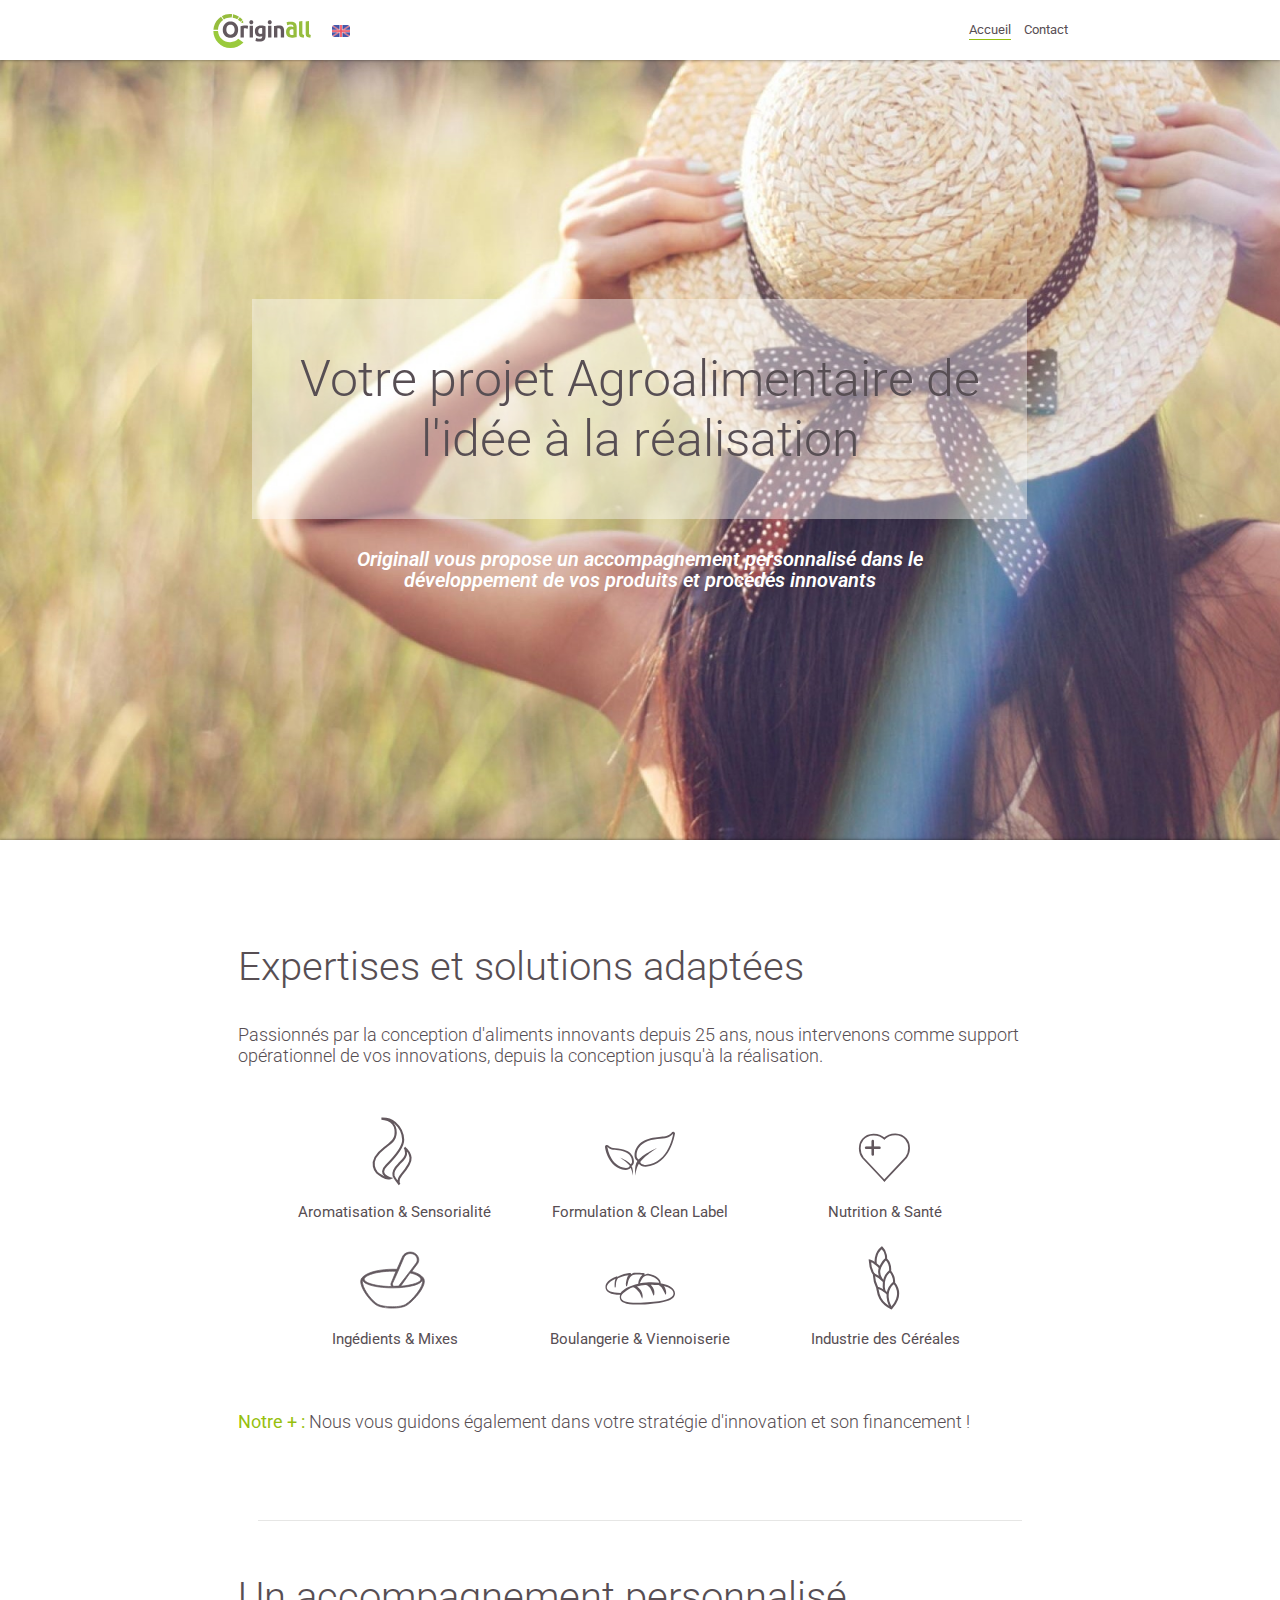
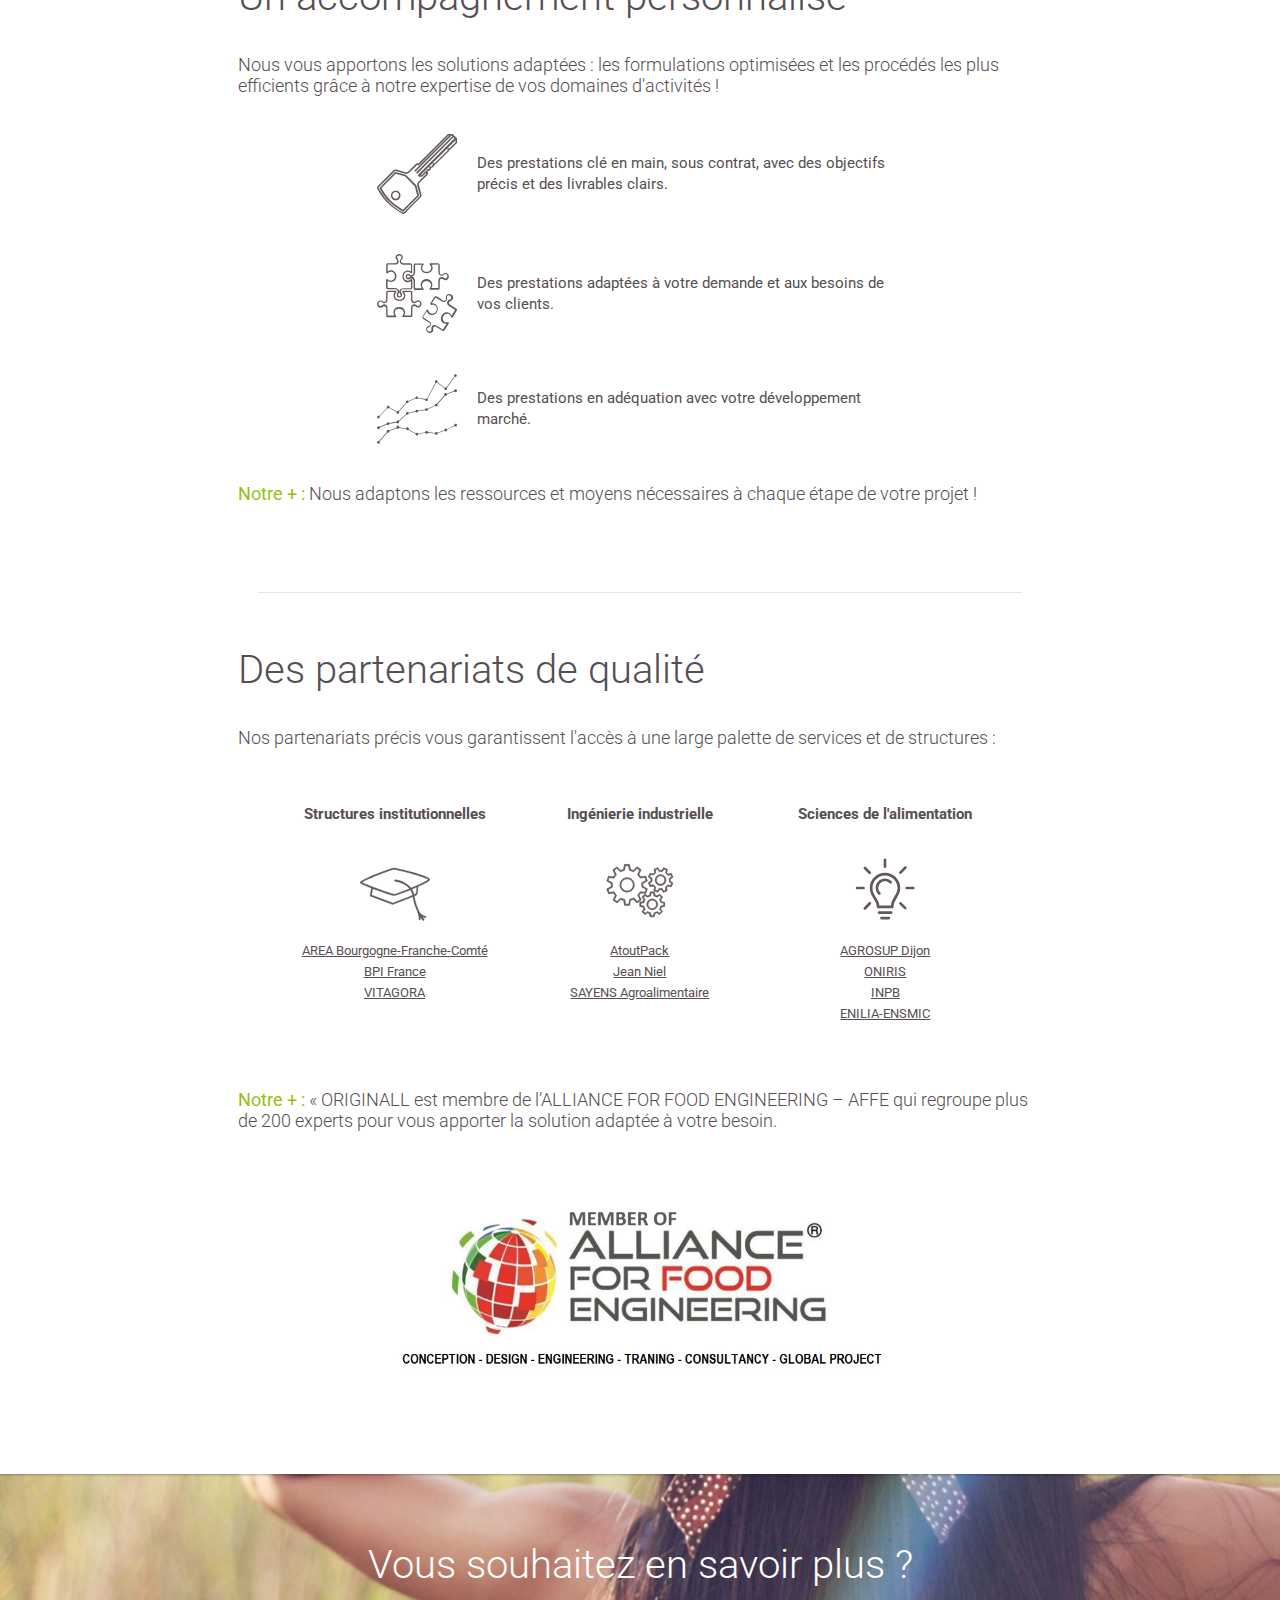
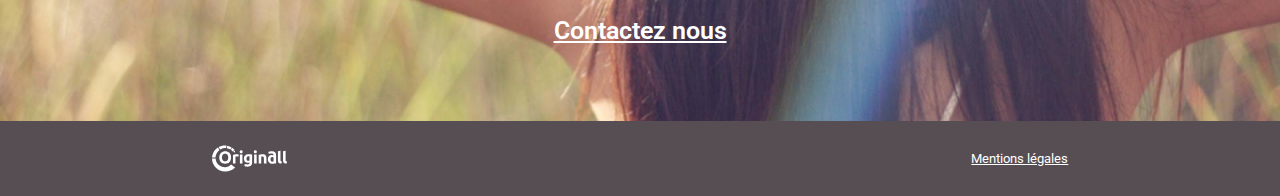
<file: index.html>
<!doctype html>
<html lang="fr">
  <head>
    <meta charset="utf-8" />
    <meta name="viewport" content="width=device-width, initial-scale=1.0" />
    <title>Orignall - Développement d'Aliments et de Procédés Innovants</title>
    <link rel="stylesheet" href="app.min.css" />
    <link href='https://fonts.googleapis.com/css?family=Roboto:400,300,100,700' rel='stylesheet' type='text/css' />
  </head>
  <body>

    <!--  HEADER SECTION  -->
    <section class="header shadow">
      <div class="row">
        <div class="medium-11 medium-centered columns">
          <div class="small-6 columns">
            <a href="#">
              <img class="logo" src="res/logo.svg">
            </a>
            <a href="en/index.html" class="flag flag-en"></a>
          </div>
          <div class="small-6 columns">
            <span class="menu right">
              <a href="index.html" class="selected">Accueil</a>
              <a href="contact.html">Contact</a>
            </span>
          </div>
        </div>
    </section>

    <!--  INTRODUCTION SECTION  -->
    <section class="intro">
      <div class="row">
        <div class="medium-10 medium-centered columns">
          <h1>Votre projet Agroalimentaire de l'idée à la réalisation</h1>
          <p>Originall vous propose un accompagnement personnalisé dans le
            développement de vos produits et procédés innovants</p>
        </div>
      </div>

    </section>

    <!--  MAIN CONTENT  -->
    <div class="shadow content">

      <!--  SOLUTIONS SECTION  -->
      <section class="solutions">
        <div class="row">
          <div class="medium-10 medium-centered columns">
            <h1>Expertises et solutions adaptées</h1>
            <p>Passionnés par la conception d'aliments innovants depuis 25 ans, nous intervenons comme support opérationnel de vos innovations, depuis la conception jusqu'à la réalisation.</p>


            <ul class="icons small-block-grid-2 medium-block-grid-3 medium-11 medium-centered columns">
              <li>
                <img src="res/aroma.svg" alt="aroma icon">
                <div>Aromatisation & Sensorialité</div>
              </li>
              <li>
                <img src="res/leaf.svg" alt="leaf icon">
                <div>Formulation & Clean Label</div>
              </li>
              <li>
                <img src="res/health.svg" alt="health icon">
                <div>Nutrition & Santé</div>
              </li>
              <li>
                <img src="res/mix.svg" alt="mix icon">
                <div>Ingédients & Mixes</div>
              </li>
              <li>
                <img src="res/bread.svg" alt="bread icon">
                <div>Boulangerie & Viennoiserie</div>
              </li>
              <li>
                <img src="res/wheat.svg" alt="wheat icon">
                <div>Industrie des Céréales</div>
              </li>
            </ul>
            <p><strong>Notre + : </strong> Nous vous guidons également dans votre stratégie d'innovation et son financement !</p>
          </div>
        </div>
      </section>

      <!--  SEPARTATOR  -->
      <div class="row">
        <div class="medium-10 medium-centered columns">
          <div class="line"></div>
        </div>
      </div>

      <!--  SUPPORT SECTION  -->
      <section class="support">
        <div class="row">
          <div class="medium-10 medium-centered columns">
            <h1>Un accompagnement personnalisé</h1>
            <p>Nous vous apportons les solutions adaptées : les formulations optimisées et les procédés les plus efficients grâce à notre expertise de vos domaines d'activités !</p>
            <div class="row">
              <div class="flex medium-8 medium-centered columns">
                <img src="res/key.svg" alt="key icon">
                <p>Des prestations clé en main, sous contrat, avec des objectifs précis et des livrables clairs.</p>
              </div>
            </div>

            <div class="row">
              <div class="flex medium-8 medium-centered columns">
                <img src="res/puzzle.svg" alt="puzzle icon">
                <p>Des prestations adaptées à votre demande et aux besoins de vos clients.</p>
              </div>
            </div>

            <div class="row">
              <div class="flex medium-8 medium-centered columns">
                <img src="res/graph.svg" alt="graph icon">
                <p>Des prestations en adéquation avec votre développement marché.</p>
              </div>
            </div>
            <p><strong>Notre + : </strong> Nous adaptons les ressources et moyens nécessaires à chaque étape de votre projet !</p>
        </div>
      </div>

      </section>

      <!--  SEPARTATOR  -->
      <div class="row">
        <div class="medium-10 medium-centered columns">
          <div class="line"></div>
        </div>
      </div>

      <!--  PARTNERS SECTION  -->
      <section class="partners">
        <div class="row">
          <div class="medium-10 medium-centered columns">
            <h1>Des partenariats de qualité</h1>
            <p>Nos partenariats précis vous garantissent l'accès à une large palette de services et de structures :</p>

            <ul class="icons small-block-grid-1 medium-block-grid-3 medium-11 medium-centered columns">
              <li>
                <div>
                  <h2>Structures institutionnelles</h2>
                  <div class="flex">
                    <img src="res/institutional.svg" alt="instutution icon">
                    <p>
                      <a href="http://www.area-bfc.fr/" target="_blank">AREA Bourgogne-Franche-Comté</a><br/>
                      <a href="https://www.bpifrance.fr/" target="_blank">BPI France</a><br/>
                      <a href="https://www.vitagora.com/" target="_blank">VITAGORA</a><br/>
                    </p>
                  </div>

                </div>
              </li>
              <li>
                <div>
                  <h2>Ingénierie industrielle</h2>
                  <div class="flex">
                    <img src="res/industrial.svg" alt="industry icon">
                    <p>
                      <a href="https://www.atoutpack.net/" target="_blank">AtoutPack</a><br/>
                      <a href="https://www.jeanniel.com/fr/aromas/" target="_blank">Jean Niel</a><br/>
                      <a href="http://sayens-agroalimentaire.fr/" target="_blank">SAYENS Agroalimentaire</a></p>
                    </div>
                  </div>
              </li>
              <li>
                <div>
                  <h2>Sciences de l'alimentation</h2>
                  <div class="flex">
                    <img src="res/technical.svg" alt="technical centers icon">
                    <p>
                      <a href="http://www.agrosupdijon.fr/" target="_blank">AGROSUP Dijon</a><br/>
                      <a href="http://www.oniris-nantes.fr/" target="_blank">ONIRIS</a><br/>
                      <a href="http://www.inbp.com/" target="_blank">INPB</a><br/>
                      <a href="http://enilia-ensmic.fr/enilia-ensmic/" target="_blank">ENILIA-ENSMIC</a><br/>
                    </p>
                  </div>
                </div>
              </li>
            </ul>
            <p>
              <strong>Notre + : </strong> « ORIGINALL est membre de l’ALLIANCE FOR FOOD ENGINEERING – AFFE qui regroupe plus de 200 experts pour vous apporter la solution adaptée à votre besoin.
            </p>
            <img style="margin: 0 auto;display: block;margin-top: 75px;" src="res/alliance.jpg" width="500px" alt="alliance icon">
          </div>
        </div>
      </section>


    </div>

    <!--  CONTACT SECTION  -->
    <section class="contactus">
      <div class="row">
        <p>Vous souhaitez en savoir plus ?</p>
        <p><a href="contact.html">Contactez nous</a></p>
      </div>
    </section>



    <section class="footer">
      <div class="row">
        <div class="medium-11 medium-centered columns">
          <div class="medium-4 columns">
            <a href=".">
              <img class="logo" src="res/logo-white.svg">
            </a>
          </div>
          <div class="medium-8 columns">
          <p id="mentions-btn" style="text-decoration: underline;">Mentions légales</p>
          </div>
        </div>
      </div>
    </section>

    <script type="text/javascript">
      (function() {
        var HEADER_SIZE = 60;

        var intro = document.querySelector('.intro');
        var height = intro.offsetHeight;
        var padding = (window.innerHeight - 2 * HEADER_SIZE - height) / 2;
        intro.style.paddingTop = padding + 'px';
        intro.style.paddingBottom = padding + 'px';
      })();

      
        
      document.querySelector("#mentions-btn").onclick = function(e) {
        document.querySelector('#mentions').style.display = "block";
        e.preventDefault();
        e.stopPropagation();
      };

      document.onclick = function() {
        document.querySelector('#mentions').style.display = "none"
      };
    </script>

<div id="mentions" style="display: none; background: rgba(255, 255, 255, 0.72);width: 100%;height: 100%;position: fixed;top: 0px;left: 0px;">
  <div style="color: black;width: 80%;margin: 0 auto;text-align: center;height: 80%;overflow: scroll;margin-top: 100px;background: white;border: solid 1px;padding: 20px 50px 50px 50px;border-radius: 25px;margin-top: 100px;">

    <h1 style="color: #574e53;margin-top: 50px;">Mentions Légales</h1>
    <p> La marque ORIGINALL est une marque déposée et enregistrée à l'INPI -Institut National de la Propriété Industrielle - sous le numéro 3969966.
      Le site <a>www.originall.fr</a> a pour objet de fournir une information concernant les activités de conseil et d’accompagnement industriel proposées par la SARL ALIMENTERE. Il est soumis à la loi française. 
      Le contenu mis à disposition sur le présent site sont données à titre informatif, et sont susceptibles d’évoluer. Par ailleurs, les renseignements figurant sur le site sont donnés sous réserve de modifications ayant été apportées depuis leur mise en ligne. Ce site peut comporter des informations mises à disposition par des sociétés externes ou des liens hypertextes vers d’autres sites qui n’ont pas été développés par ALIMENTERE. L’existence d’un lien de ce site vers un autre site ne constitue pas une validation de ce site ou de son contenu. Il appartient à l’internaute d’utiliser ces informations avec discernement et esprit critique. La responsabilité de l’éditeur ne saurait être engagée quant aux informations, opinions, recommandations formulées par des tiers. 
      </p>

      <h2 style="color: #574e53;margin-top: 50px;">
        Informations Société           
      </h2>
      <p>ALIMENTERE, SARL au capital social de 13 000€, dont le siège social est situé 18 impasse Racine – 21800 Chevigny-St-Sauveur -  immatriculée au RCS de DIJON sous le numéro 793 980 723 - APE 7490B - TVA FR 93 793980723 - Tél. : +33 (0)6 61 69 27 36 - Courriel : contact@originall.fr</p>
      
      <h2 style="color: #574e53;margin-top: 50px;">Gestion des données personnelles</h2>
      <p>
        A l'occasion de l'utilisation du site et pour les besoins de certains services proposés, des informations peuvent être recueillies. L'utilisateur fournit ces informations en toute connaissance de cause, notamment lorsqu'il procède par lui-même à leur saisie.
ALIMENTERE s'engage à ne pas publier, échanger, transférer ou céder à des tiers, les informations personnelles de l'utilisateur.
Tout utilisateur dispose d’un droit d’accès, de rectification et d’opposition aux données personnelles le concernant. Vous pouvez exercer ce droit par courriel à contact@originall.fr ou par courrier à : ALIMENTERE, 18 impasse Racine – 21800 Chevigny-St-Sauveur. 
      </p>

      <h2 style="color: #574e53;margin-top: 50px;">Propriété intellectuelle et contrefaçons </h2>
      <p>Le site, ainsi que les informations qu’il contient, est protégé par le code de la propriété intellectuelle et les conventions internationales sur le copyright. Le contenu du site ne peut être ni reproduit, ni republié, ni retranscrit, ni retransmis sans l’autorisation préalable des ayants droit par écrit, tous droits réservés. Toute exploitation non autorisée du site ou de l’un des éléments qu’il contient sera considérée comme constitutive d’une contrefaçon et susceptible d’être poursuivie conformément aux dispositions des articles L.335-2 et suivants du Code de Propriété Intellectuelle.</p>
      <h2 style="color: #574e53;margin-top: 50px;">Responsable publication</h2>
      <p>Jean-Philippe FASQUEL</p>
      <h2 style="color: #574e53;margin-top: 50px;">Hébergement du site</h2>
        Le site est hebergé gratuitement sous la forme d'un projet open source par <a href="github.com" >Github</a>.<br/>
          Le code source est disponible : <a href="https://github.com/origin-all/origin-all.github.io">https://github.com/origin-all/origin-all.github.io</a>.
        </github>
      
  </div>

</div>
  </body>

  

</html>
</file>
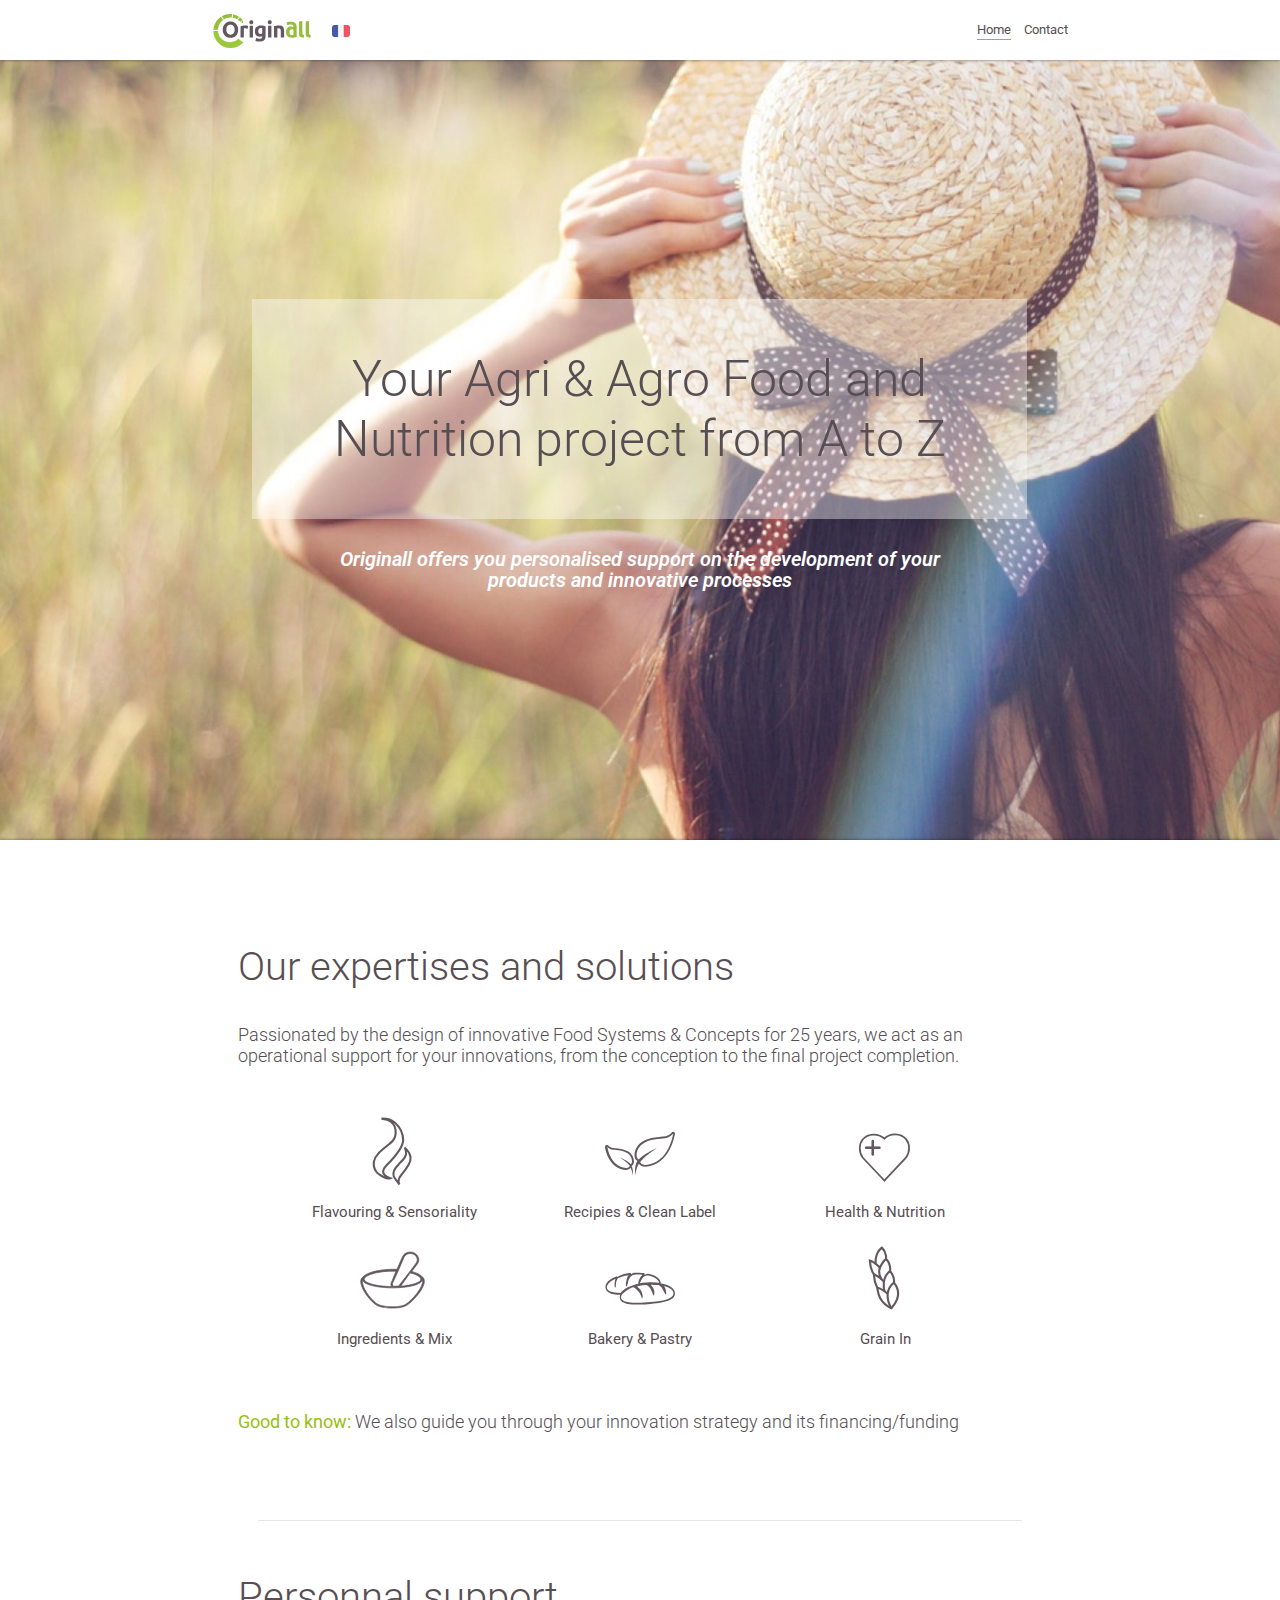
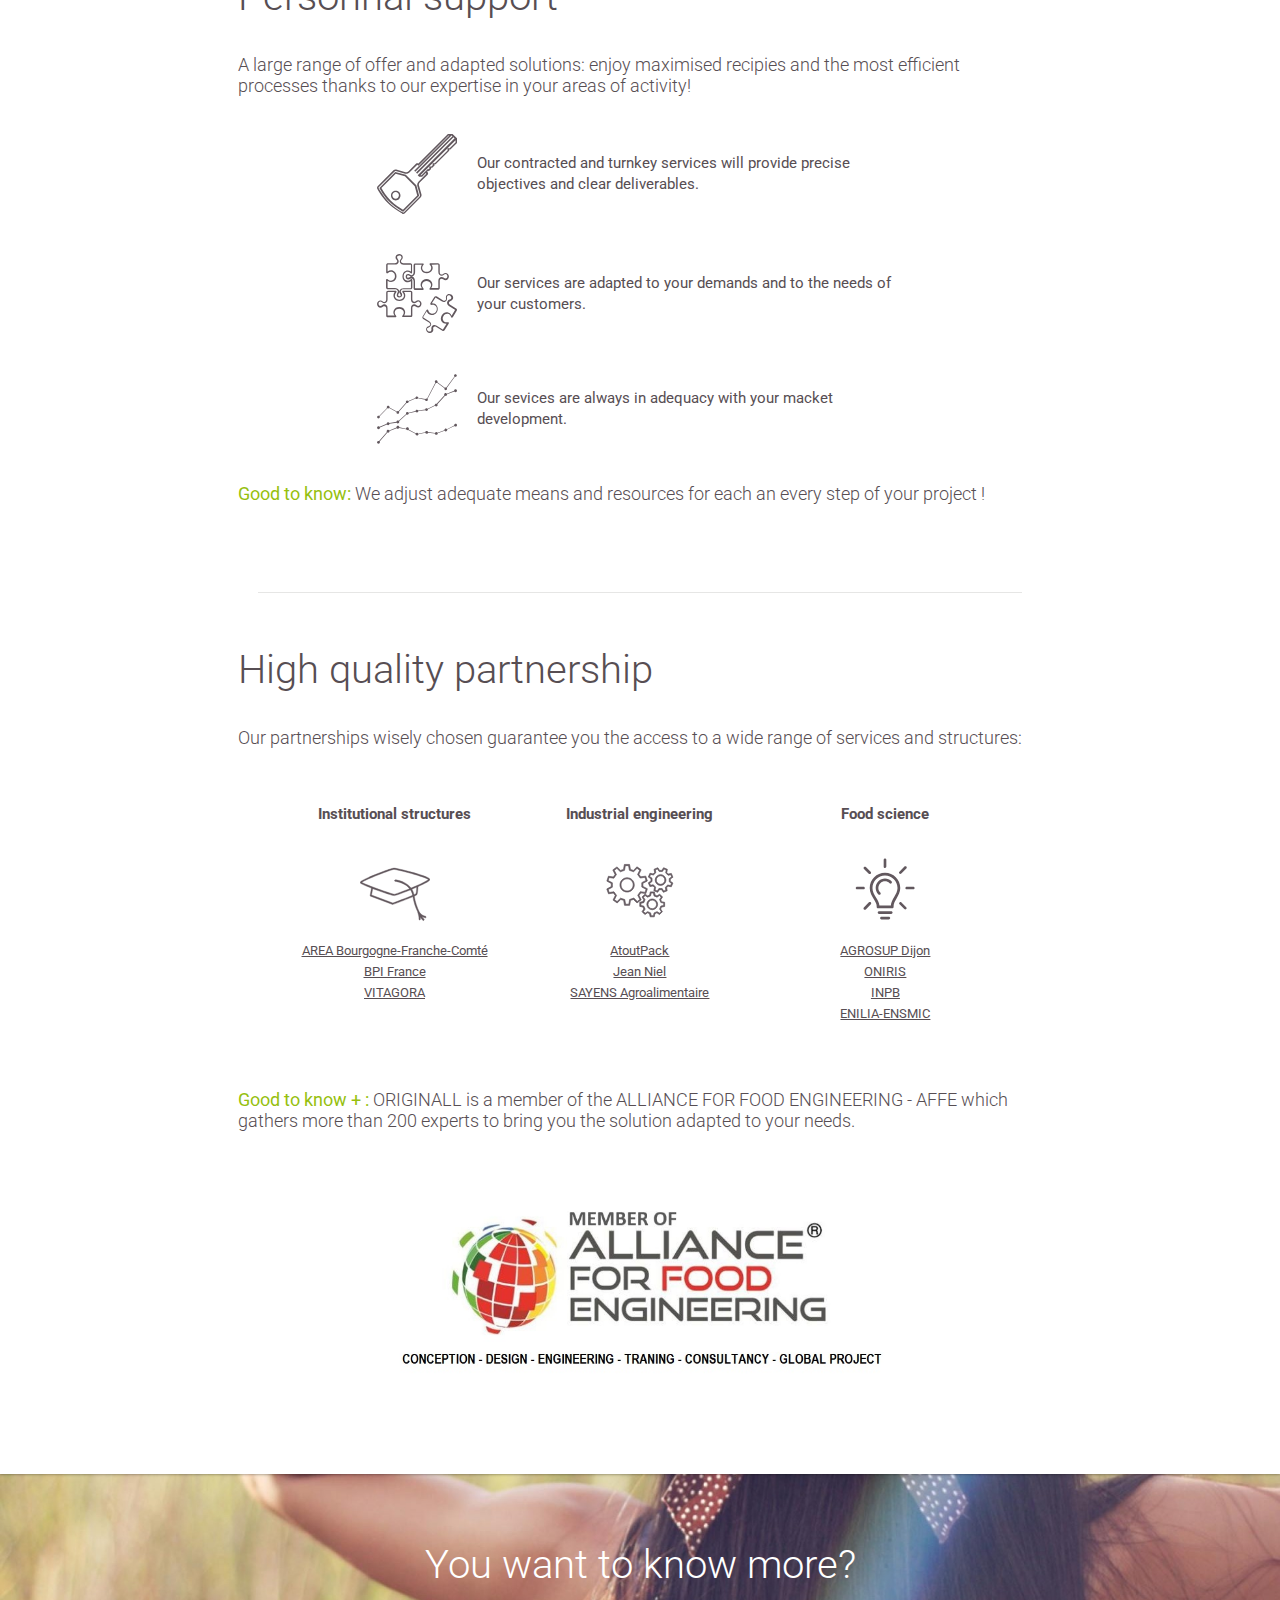
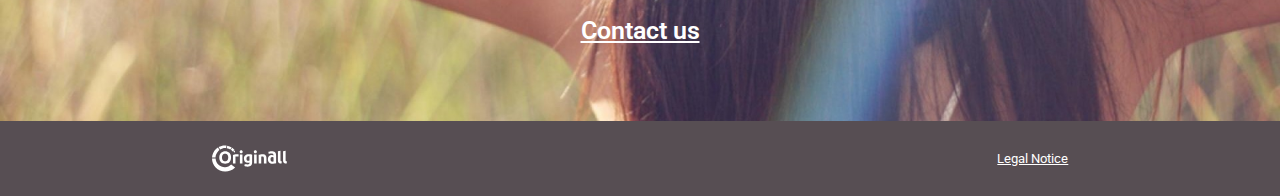
<file: en/index.html>
<!doctype html>
<html lang="en">
  <head>
    <meta charset="utf-8" />
    <meta name="viewport" content="width=device-width, initial-scale=1.0" />
    <title>Orignall - Innovative Food Systems & Concepts</title>
    <link rel="stylesheet" href="../app.min.css" />
    <link href='https://fonts.googleapis.com/css?family=Roboto:400,300,100,700' rel='stylesheet' type='text/css' />
  </head>
  <body>

    <!--  HEADER SECTION  -->
    <section class="header shadow">
      <div class="row">
        <div class="medium-11 medium-centered columns">
          <div class="small-6 columns">
            <a href="#">
              <img class="logo" src="../res/logo.svg">
            </a>
            <a href="../index.html" class="flag"></a>
          </div>
          <div class="small-6 columns">
            <span class="menu right">
              <a href="index.html" class="selected">Home</a>
              <a href="contact.html">Contact</a>
            </span>
          </div>
        </div>
    </section>

    <!--  INTRODUCTION SECTION  -->
    <section class="intro">
      <div class="row">
        <div class="medium-10 medium-centered columns">
          <h1>Your Agri & Agro Food and Nutrition project from A to Z</h1>
          <p>Originall offers you personalised support on the development of your products and innovative processes</p>
        </div>
      </div>

    </section>

    <!--  MAIN CONTENT  -->
    <div class="shadow content">

      <!--  SOLUTIONS SECTION  -->
      <section class="solutions">
        <div class="row">
          <div class="medium-10 medium-centered columns">
            <h1>Our expertises and solutions</h1>
            <p>Passionated by the design of innovative Food Systems & Concepts for 25 years, we act as an operational support for your innovations, from the conception to the final project completion.</p>

            <ul class="icons small-block-grid-2 medium-block-grid-3 medium-11 medium-centered columns">
              <li>
                <img src="../res/aroma.svg" alt="aroma icon">
                <div>Flavouring & Sensoriality</div>
              </li>
              <li>
                <img src="../res/leaf.svg" alt="leaf icon">
                <div>Recipies & Clean Label</div>
              </li>
              <li>
                <img src="../res/health.svg" alt="health icon">
                <div>Health & Nutrition</div>
              </li>
              <li>
                <img src="../res/mix.svg" alt="mix icon">
                <div>Ingredients & Mix</div>
              </li>
              <li>
                <img src="../res/bread.svg" alt="bread icon">
                <div>Bakery & Pastry</div>
              </li>
              <li>
                <img src="../res/wheat.svg" alt="wheat icon">
                <div>Grain In</div>
              </li>
            </ul>
            <p><strong>Good to know: </strong> We also guide you through your innovation strategy and its financing/funding</p>
          </div>
        </div>
      </section>

      <!--  SEPARTATOR  -->
      <div class="row">
        <div class="medium-10 medium-centered columns">
          <div class="line"></div>
        </div>
      </div>

      <!--  SUPPORT SECTION  -->
      <section class="support">
        <div class="row">
          <div class="medium-10 medium-centered columns">
            <h1>Personnal support</h1>
            <p>A large range of offer and adapted solutions: enjoy maximised recipies and the most efficient processes thanks to our expertise in your areas of activity!</p>

            <div class="row">
              <div class="flex medium-8 medium-centered columns">
                <img src="../res/key.svg" alt="key icon">
                <p>Our contracted and turnkey services will provide precise objectives and clear deliverables.</p>
              </div>
            </div>

            <div class="row">
              <div class="flex medium-8 medium-centered columns">
                <img src="../res/puzzle.svg" alt="puzzle icon">
                <p>Our services are adapted to your demands and to the needs of your customers.</p>
              </div>
            </div>

            <div class="row">
              <div class="flex medium-8 medium-centered columns">
                <img src="../res/graph.svg" alt="graph icon">
                <p>Our sevices are always in adequacy with your macket development.</p>
              </div>
            </div>

            <p><strong>Good to know: </strong> We adjust adequate means and resources for each an every step of your project !</p>
        </div>
      </div>

      </section>

      <!--  SEPARTATOR  -->
      <div class="row">
        <div class="medium-10 medium-centered columns">
          <div class="line"></div>
        </div>
      </div>

      <!--  PARTNERS SECTION  -->
      <section class="partners">
        <div class="row">
          <div class="medium-10 medium-centered columns">
            <h1>High quality partnership</h1>

            <p>Our partnerships wisely chosen guarantee you the access to a wide range of services and structures:</p>

            <ul class="icons small-block-grid-1 medium-block-grid-3 medium-11 medium-centered columns">
              <li>
                <div>
                  <h2>Institutional structures</h2>
                  <div class="flex">
                    <img src="../res/institutional.svg" alt="instutution icon">
                    <p>
                      <a href="http://www.area-bfc.fr/" target="_blank">AREA Bourgogne-Franche-Comté</a><br/>
                      <a href="https://www.bpifrance.fr/" target="_blank">BPI France</a><br/>
                      <a href="https://www.vitagora.com/" target="_blank">VITAGORA</a><br/>
                    </p>
                  </div>

                </div>
              </li>
              <li>
                <div>
                  <h2>Industrial engineering</h2>
                  <div class="flex">
                    <img src="../res/industrial.svg" alt="industry icon">
                    <p>
                      <a href="https://www.atoutpack.net/" target="_blank">AtoutPack</a><br/>
                      <a href="https://www.jeanniel.com/fr/aromas/" target="_blank">Jean Niel</a><br/>
                      <a href="http://sayens-agroalimentaire.fr/" target="_blank">SAYENS Agroalimentaire</a></p>
                    </div>
                  </div>
              </li>
              <li>
                <div>
                  <h2>Food science</h2>
                  <div class="flex">
                    <img src="../res/technical.svg" alt="technical centers icon">
                    <p>
                      <a href="http://www.agrosupdijon.fr/" target="_blank">AGROSUP Dijon</a><br/>
                      <a href="http://www.oniris-nantes.fr/" target="_blank">ONIRIS</a><br/>
                      <a href="http://www.inbp.com/" target="_blank">INPB</a><br/>
                      <a href="http://enilia-ensmic.fr/enilia-ensmic/" target="_blank">ENILIA-ENSMIC</a><br/>
                    </p>
                  </div>
                </div>
              </li>
            </ul>
            <p>
              <strong>Good to know + : </strong> ORIGINALL is a member of the ALLIANCE FOR FOOD ENGINEERING - AFFE which gathers more than
              200 experts to bring you the solution adapted to your needs.
            </p>
            <img style="margin: 0 auto;display: block;margin-top: 75px;" src="../res/alliance.jpg" width="500px" alt="alliance icon">
          </div>
        </div>
      </section>


    </div>

    <!--  CONTACT SECTION  -->
    <section class="contactus">
      <div class="row">
        <p>You want to know more?</p>
        <p><a href="contact.html">Contact us</a></p>
      </div>
    </section>



    <section class="footer">
      <div class="row">
        <div class="medium-11 medium-centered columns">
          <div class="medium-4 columns">
            <a href=".">
              <img class="logo" src="../res/logo-white.svg">
            </a>
          </div>
          <div class="medium-8 columns">
            <p id="mentions-btn" style="text-decoration: underline;">Legal Notice</p>
          </div>
        </div>
      </div>
    </section>

    <script type="text/javascript">
      (function() {
        var HEADER_SIZE = 60;

        var intro = document.querySelector('.intro');
        var height = intro.offsetHeight;
        var padding = (window.innerHeight - 2 * HEADER_SIZE - height) / 2;
        intro.style.paddingTop = padding + 'px';
        intro.style.paddingBottom = padding + 'px';
      })();

      document.querySelector("#mentions-btn").onclick = function(e) {
        document.querySelector('#mentions').style.display = "block";
        e.preventDefault();
        e.stopPropagation();
      };

      document.onclick = function() {
        document.querySelector('#mentions').style.display = "none"
      };
    </script>

<div id="mentions" style="display: none; background: rgba(255, 255, 255, 0.72);width: 100%;height: 100%;position: fixed;top: 0px;left: 0px;">
  <div style="color: black;width: 80%;margin: 0 auto;text-align: center;height: 80%;overflow: scroll;margin-top: 100px;background: white;border: solid 1px;padding: 20px 50px 50px 50px;border-radius: 25px;margin-top: 100px;">

    <h1 style="color: #574e53;margin-top: 50px;">Mentions Légales</h1>
    <p> La marque ORIGINALL est une marque déposée et enregistrée à l'INPI -Institut National de la Propriété Industrielle - sous le numéro 3969966.
      Le site <a>www.originall.fr</a> a pour objet de fournir une information concernant les activités de conseil et d’accompagnement industriel proposées par la SARL ALIMENTERE. Il est soumis à la loi française. 
      Le contenu mis à disposition sur le présent site sont données à titre informatif, et sont susceptibles d’évoluer. Par ailleurs, les renseignements figurant sur le site sont donnés sous réserve de modifications ayant été apportées depuis leur mise en ligne. Ce site peut comporter des informations mises à disposition par des sociétés externes ou des liens hypertextes vers d’autres sites qui n’ont pas été développés par ALIMENTERE. L’existence d’un lien de ce site vers un autre site ne constitue pas une validation de ce site ou de son contenu. Il appartient à l’internaute d’utiliser ces informations avec discernement et esprit critique. La responsabilité de l’éditeur ne saurait être engagée quant aux informations, opinions, recommandations formulées par des tiers. 
      </p>

      <h2 style="color: #574e53;margin-top: 50px;">
        Informations Société           
      </h2>
      <p>ALIMENTERE, SARL au capital social de 13 000€, dont le siège social est situé 18 impasse Racine – 21800 Chevigny-St-Sauveur -  immatriculée au RCS de DIJON sous le numéro 793 980 723 - APE 7490B - TVA FR 93 793980723 - Tél. : +33 (0)6 61 69 27 36 - Courriel : contact@originall.fr</p>
      
      <h2 style="color: #574e53;margin-top: 50px;">Gestion des données personnelles</h2>
      <p>
        A l'occasion de l'utilisation du site et pour les besoins de certains services proposés, des informations peuvent être recueillies. L'utilisateur fournit ces informations en toute connaissance de cause, notamment lorsqu'il procède par lui-même à leur saisie.
ALIMENTERE s'engage à ne pas publier, échanger, transférer ou céder à des tiers, les informations personnelles de l'utilisateur.
Tout utilisateur dispose d’un droit d’accès, de rectification et d’opposition aux données personnelles le concernant. Vous pouvez exercer ce droit par courriel à contact@originall.fr ou par courrier à : ALIMENTERE, 18 impasse Racine – 21800 Chevigny-St-Sauveur. 
      </p>

      <h2 style="color: #574e53;margin-top: 50px;">Propriété intellectuelle et contrefaçons </h2>
      <p>Le site, ainsi que les informations qu’il contient, est protégé par le code de la propriété intellectuelle et les conventions internationales sur le copyright. Le contenu du site ne peut être ni reproduit, ni republié, ni retranscrit, ni retransmis sans l’autorisation préalable des ayants droit par écrit, tous droits réservés. Toute exploitation non autorisée du site ou de l’un des éléments qu’il contient sera considérée comme constitutive d’une contrefaçon et susceptible d’être poursuivie conformément aux dispositions des articles L.335-2 et suivants du Code de Propriété Intellectuelle.</p>
      <h2 style="color: #574e53;margin-top: 50px;">Responsable publication</h2>
      <p>Jean-Philippe FASQUEL</p>
      <h2 style="color: #574e53;margin-top: 50px;">Hébergement du site</h2>
        Le site est hebergé gratuitement sous la forme d'un projet open source par <a href="github.com" >Github</a>.<br/>
          Le code source est disponible : <a href="https://github.com/origin-all/origin-all.github.io">https://github.com/origin-all/origin-all.github.io</a>.
        </github>
      
  </div>

</div>
  </body>
</html>
</file>
<file: app.min.css>
.clearfix:after,
.clearfix:before,
.row .row.collapse:after,
.row .row.collapse:before,
.row .row:after,
.row .row:before,
.row:after,
.row:before {
  display: table;
  content: " ";
}
.hide,
.invisible {
  visibility: hidden;
}
.clearfix:after,
.row .row.collapse:after,
.row .row:after,
.row:after,
[class*="block-grid-"]:after {
  clear: both;
}
.shadow,
body {
  position: relative;
}
body,
body a {
  color: #574e53;
}
.antialiased,
body {
  -webkit-font-smoothing: antialiased;
}
.row {
  width: 100%;
  max-width: 62.5rem;
  margin: 0 auto;
}
.row.collapse > .column,
.row.collapse > .columns {
  padding-left: 0;
  padding-right: 0;
}
.row.collapse .row {
  margin-left: 0;
  margin-right: 0;
}
.row .row {
  width: auto;
  max-width: none;
  margin: 0 -0.9375rem;
}
.row .row.collapse {
  width: auto;
  margin: 0;
  max-width: none;
}
.column,
.columns {
  padding-left: 0.9375rem;
  padding-right: 0.9375rem;
  width: 100%;
  float: left;
}
[class*="column"] + [class*="column"]:last-child {
  float: right;
}
[class*="column"] + [class*="column"].end {
  float: left;
}
@media only screen {
  .column,
  .columns,
  .small-pull-0,
  .small-pull-1,
  .small-pull-10,
  .small-pull-11,
  .small-pull-2,
  .small-pull-3,
  .small-pull-4,
  .small-pull-5,
  .small-pull-6,
  .small-pull-7,
  .small-pull-8,
  .small-pull-9,
  .small-push-0,
  .small-push-1,
  .small-push-10,
  .small-push-11,
  .small-push-2,
  .small-push-3,
  .small-push-4,
  .small-push-5,
  .small-push-7,
  .small-push-8,
  .small-push-9 {
    position: relative;
  }
  .small-push-0 {
    left: 0;
    right: auto;
  }
  .small-pull-0 {
    right: 0;
    left: auto;
  }
  .small-push-1 {
    left: 8.3333333333%;
    right: auto;
  }
  .small-pull-1 {
    right: 8.3333333333%;
    left: auto;
  }
  .small-push-2 {
    left: 16.6666666667%;
    right: auto;
  }
  .small-pull-2 {
    right: 16.6666666667%;
    left: auto;
  }
  .small-push-3 {
    left: 25%;
    right: auto;
  }
  .small-pull-3 {
    right: 25%;
    left: auto;
  }
  .small-push-4 {
    left: 33.3333333333%;
    right: auto;
  }
  .small-pull-4 {
    right: 33.3333333333%;
    left: auto;
  }
  .small-push-5 {
    left: 41.6666666667%;
    right: auto;
  }
  .small-pull-5 {
    right: 41.6666666667%;
    left: auto;
  }
  .small-push-6 {
    position: relative;
    left: 50%;
    right: auto;
  }
  .small-pull-6 {
    right: 50%;
    left: auto;
  }
  .small-push-7 {
    left: 58.3333333333%;
    right: auto;
  }
  .small-pull-7 {
    right: 58.3333333333%;
    left: auto;
  }
  .small-push-8 {
    left: 66.6666666667%;
    right: auto;
  }
  .small-pull-8 {
    right: 66.6666666667%;
    left: auto;
  }
  .small-push-9 {
    left: 75%;
    right: auto;
  }
  .small-pull-9 {
    right: 75%;
    left: auto;
  }
  .small-push-10 {
    left: 83.3333333333%;
    right: auto;
  }
  .small-pull-10 {
    right: 83.3333333333%;
    left: auto;
  }
  .small-push-11 {
    left: 91.6666666667%;
    right: auto;
  }
  .small-pull-11 {
    right: 91.6666666667%;
    left: auto;
  }
  .column,
  .columns {
    padding-left: 0.9375rem;
    padding-right: 0.9375rem;
    float: left;
  }
  .small-1 {
    width: 8.3333333333%;
  }
  .small-2 {
    width: 16.6666666667%;
  }
  .small-3 {
    width: 25%;
  }
  .small-4 {
    width: 33.3333333333%;
  }
  .small-5 {
    width: 41.6666666667%;
  }
  .small-6 {
    width: 50%;
  }
  .small-7 {
    width: 58.3333333333%;
  }
  .small-8 {
    width: 66.6666666667%;
  }
  .small-9 {
    width: 75%;
  }
  .small-10 {
    width: 83.3333333333%;
  }
  .small-11 {
    width: 91.6666666667%;
  }
  .small-12 {
    width: 100%;
  }
  .small-offset-0 {
    margin-left: 0 !important;
  }
  .small-offset-1 {
    margin-left: 8.3333333333% !important;
  }
  .small-offset-2 {
    margin-left: 16.6666666667% !important;
  }
  .small-offset-3 {
    margin-left: 25% !important;
  }
  .small-offset-4 {
    margin-left: 33.3333333333% !important;
  }
  .small-offset-5 {
    margin-left: 41.6666666667% !important;
  }
  .small-offset-6 {
    margin-left: 50% !important;
  }
  .small-offset-7 {
    margin-left: 58.3333333333% !important;
  }
  .small-offset-8 {
    margin-left: 66.6666666667% !important;
  }
  .small-offset-9 {
    margin-left: 75% !important;
  }
  .small-offset-10 {
    margin-left: 83.3333333333% !important;
  }
  .small-offset-11 {
    margin-left: 91.6666666667% !important;
  }
  .small-reset-order {
    margin-left: 0;
    margin-right: 0;
    left: auto;
    right: auto;
    float: left;
  }
  .column.small-centered,
  .columns.small-centered {
    margin-left: auto;
    margin-right: auto;
    float: none;
  }
  .column.small-uncentered,
  .columns.small-uncentered {
    margin-left: 0;
    margin-right: 0;
    float: left;
  }
  .column.small-centered:last-child,
  .columns.small-centered:last-child {
    float: none;
  }
  .column.small-uncentered:last-child,
  .columns.small-uncentered:last-child {
    float: left;
  }
  .column.small-uncentered.opposite,
  .columns.small-uncentered.opposite {
    float: right;
  }
}
@media only screen and (min-width: 40.063em) {
  .medium-pull-0,
  .medium-pull-1,
  .medium-pull-10,
  .medium-pull-11,
  .medium-pull-2,
  .medium-pull-3,
  .medium-pull-4,
  .medium-pull-5,
  .medium-pull-6,
  .medium-pull-7,
  .medium-pull-8,
  .medium-pull-9,
  .medium-push-0,
  .medium-push-1,
  .medium-push-10,
  .medium-push-11,
  .medium-push-2,
  .medium-push-3,
  .medium-push-4,
  .medium-push-5,
  .medium-push-6,
  .medium-push-7,
  .medium-push-8,
  .medium-push-9,
  .pull-0,
  .pull-1,
  .pull-10,
  .pull-11,
  .pull-2,
  .pull-3,
  .pull-4,
  .pull-5,
  .pull-6,
  .pull-7,
  .pull-8,
  .pull-9,
  .push-0,
  .push-1,
  .push-10,
  .push-11,
  .push-2,
  .push-3,
  .push-4,
  .push-5,
  .push-6,
  .push-7,
  .push-8,
  .push-9 {
    position: relative;
  }
  .medium-push-0 {
    left: 0;
    right: auto;
  }
  .medium-pull-0 {
    right: 0;
    left: auto;
  }
  .medium-push-1 {
    left: 8.3333333333%;
    right: auto;
  }
  .medium-pull-1 {
    right: 8.3333333333%;
    left: auto;
  }
  .medium-push-2 {
    left: 16.6666666667%;
    right: auto;
  }
  .medium-pull-2 {
    right: 16.6666666667%;
    left: auto;
  }
  .medium-push-3 {
    left: 25%;
    right: auto;
  }
  .medium-pull-3 {
    right: 25%;
    left: auto;
  }
  .medium-push-4 {
    left: 33.3333333333%;
    right: auto;
  }
  .medium-pull-4 {
    right: 33.3333333333%;
    left: auto;
  }
  .medium-push-5 {
    left: 41.6666666667%;
    right: auto;
  }
  .medium-pull-5 {
    right: 41.6666666667%;
    left: auto;
  }
  .medium-push-6 {
    left: 50%;
    right: auto;
  }
  .medium-pull-6 {
    right: 50%;
    left: auto;
  }
  .medium-push-7 {
    left: 58.3333333333%;
    right: auto;
  }
  .medium-pull-7 {
    right: 58.3333333333%;
    left: auto;
  }
  .medium-push-8 {
    left: 66.6666666667%;
    right: auto;
  }
  .medium-pull-8 {
    right: 66.6666666667%;
    left: auto;
  }
  .medium-push-9 {
    left: 75%;
    right: auto;
  }
  .medium-pull-9 {
    right: 75%;
    left: auto;
  }
  .medium-push-10 {
    left: 83.3333333333%;
    right: auto;
  }
  .medium-pull-10 {
    right: 83.3333333333%;
    left: auto;
  }
  .medium-push-11 {
    left: 91.6666666667%;
    right: auto;
  }
  .medium-pull-11 {
    right: 91.6666666667%;
    left: auto;
  }
  .column,
  .columns {
    position: relative;
    padding-left: 0.9375rem;
    padding-right: 0.9375rem;
    float: left;
  }
  .medium-1 {
    width: 8.3333333333%;
  }
  .medium-2 {
    width: 16.6666666667%;
  }
  .medium-3 {
    width: 25%;
  }
  .medium-4 {
    width: 33.3333333333%;
  }
  .medium-5 {
    width: 41.6666666667%;
  }
  .medium-6 {
    width: 50%;
  }
  .medium-7 {
    width: 58.3333333333%;
  }
  .medium-8 {
    width: 66.6666666667%;
  }
  .medium-9 {
    width: 75%;
  }
  .medium-10 {
    width: 83.3333333333%;
  }
  .medium-11 {
    width: 91.6666666667%;
  }
  .medium-12 {
    width: 100%;
  }
  .medium-offset-0 {
    margin-left: 0 !important;
  }
  .medium-offset-1 {
    margin-left: 8.3333333333% !important;
  }
  .medium-offset-2 {
    margin-left: 16.6666666667% !important;
  }
  .medium-offset-3 {
    margin-left: 25% !important;
  }
  .medium-offset-4 {
    margin-left: 33.3333333333% !important;
  }
  .medium-offset-5 {
    margin-left: 41.6666666667% !important;
  }
  .medium-offset-6 {
    margin-left: 50% !important;
  }
  .medium-offset-7 {
    margin-left: 58.3333333333% !important;
  }
  .medium-offset-8 {
    margin-left: 66.6666666667% !important;
  }
  .medium-offset-9 {
    margin-left: 75% !important;
  }
  .medium-offset-10 {
    margin-left: 83.3333333333% !important;
  }
  .medium-offset-11 {
    margin-left: 91.6666666667% !important;
  }
  .medium-reset-order {
    margin-left: 0;
    margin-right: 0;
    left: auto;
    right: auto;
    float: left;
  }
  .column.medium-centered,
  .columns.medium-centered {
    margin-left: auto;
    margin-right: auto;
    float: none;
  }
  .column.medium-uncentered,
  .columns.medium-uncentered {
    margin-left: 0;
    margin-right: 0;
    float: left;
  }
  .column.medium-centered:last-child,
  .columns.medium-centered:last-child {
    float: none;
  }
  .column.medium-uncentered:last-child,
  .columns.medium-uncentered:last-child {
    float: left;
  }
  .column.medium-uncentered.opposite,
  .columns.medium-uncentered.opposite {
    float: right;
  }
  .push-0 {
    left: 0;
    right: auto;
  }
  .pull-0 {
    right: 0;
    left: auto;
  }
  .push-1 {
    left: 8.3333333333%;
    right: auto;
  }
  .pull-1 {
    right: 8.3333333333%;
    left: auto;
  }
  .push-2 {
    left: 16.6666666667%;
    right: auto;
  }
  .pull-2 {
    right: 16.6666666667%;
    left: auto;
  }
  .push-3 {
    left: 25%;
    right: auto;
  }
  .pull-3 {
    right: 25%;
    left: auto;
  }
  .push-4 {
    left: 33.3333333333%;
    right: auto;
  }
  .pull-4 {
    right: 33.3333333333%;
    left: auto;
  }
  .push-5 {
    left: 41.6666666667%;
    right: auto;
  }
  .pull-5 {
    right: 41.6666666667%;
    left: auto;
  }
  .push-6 {
    left: 50%;
    right: auto;
  }
  .pull-6 {
    right: 50%;
    left: auto;
  }
  .push-7 {
    left: 58.3333333333%;
    right: auto;
  }
  .pull-7 {
    right: 58.3333333333%;
    left: auto;
  }
  .push-8 {
    left: 66.6666666667%;
    right: auto;
  }
  .pull-8 {
    right: 66.6666666667%;
    left: auto;
  }
  .push-9 {
    left: 75%;
    right: auto;
  }
  .pull-9 {
    right: 75%;
    left: auto;
  }
  .push-10 {
    left: 83.3333333333%;
    right: auto;
  }
  .pull-10 {
    right: 83.3333333333%;
    left: auto;
  }
  .push-11 {
    left: 91.6666666667%;
    right: auto;
  }
  .pull-11 {
    right: 91.6666666667%;
    left: auto;
  }
}
@media only screen and (min-width: 64.063em) {
  .large-pull-0,
  .large-pull-1,
  .large-pull-10,
  .large-pull-11,
  .large-pull-2,
  .large-pull-3,
  .large-pull-4,
  .large-pull-5,
  .large-pull-6,
  .large-pull-7,
  .large-pull-8,
  .large-pull-9,
  .large-push-0,
  .large-push-1,
  .large-push-10,
  .large-push-11,
  .large-push-2,
  .large-push-3,
  .large-push-4,
  .large-push-5,
  .large-push-6,
  .large-push-7,
  .large-push-8,
  .large-push-9,
  .pull-0,
  .pull-1,
  .pull-10,
  .pull-11,
  .pull-2,
  .pull-3,
  .pull-4,
  .pull-5,
  .pull-6,
  .pull-7,
  .pull-8,
  .pull-9,
  .push-0,
  .push-1,
  .push-10,
  .push-11,
  .push-2,
  .push-3,
  .push-4,
  .push-5,
  .push-6,
  .push-7,
  .push-8,
  .push-9 {
    position: relative;
  }
  .large-push-0 {
    left: 0;
    right: auto;
  }
  .large-pull-0 {
    right: 0;
    left: auto;
  }
  .large-push-1 {
    left: 8.3333333333%;
    right: auto;
  }
  .large-pull-1 {
    right: 8.3333333333%;
    left: auto;
  }
  .large-push-2 {
    left: 16.6666666667%;
    right: auto;
  }
  .large-pull-2 {
    right: 16.6666666667%;
    left: auto;
  }
  .large-push-3 {
    left: 25%;
    right: auto;
  }
  .large-pull-3 {
    right: 25%;
    left: auto;
  }
  .large-push-4 {
    left: 33.3333333333%;
    right: auto;
  }
  .large-pull-4 {
    right: 33.3333333333%;
    left: auto;
  }
  .large-push-5 {
    left: 41.6666666667%;
    right: auto;
  }
  .large-pull-5 {
    right: 41.6666666667%;
    left: auto;
  }
  .large-push-6 {
    left: 50%;
    right: auto;
  }
  .large-pull-6 {
    right: 50%;
    left: auto;
  }
  .large-push-7 {
    left: 58.3333333333%;
    right: auto;
  }
  .large-pull-7 {
    right: 58.3333333333%;
    left: auto;
  }
  .large-push-8 {
    left: 66.6666666667%;
    right: auto;
  }
  .large-pull-8 {
    right: 66.6666666667%;
    left: auto;
  }
  .large-push-9 {
    left: 75%;
    right: auto;
  }
  .large-pull-9 {
    right: 75%;
    left: auto;
  }
  .large-push-10 {
    left: 83.3333333333%;
    right: auto;
  }
  .large-pull-10 {
    right: 83.3333333333%;
    left: auto;
  }
  .large-push-11 {
    left: 91.6666666667%;
    right: auto;
  }
  .large-pull-11 {
    right: 91.6666666667%;
    left: auto;
  }
  .column,
  .columns {
    position: relative;
    padding-left: 0.9375rem;
    padding-right: 0.9375rem;
    float: left;
  }
  .large-1 {
    width: 8.3333333333%;
  }
  .large-2 {
    width: 16.6666666667%;
  }
  .large-3 {
    width: 25%;
  }
  .large-4 {
    width: 33.3333333333%;
  }
  .large-5 {
    width: 41.6666666667%;
  }
  .large-6 {
    width: 50%;
  }
  .large-7 {
    width: 58.3333333333%;
  }
  .large-8 {
    width: 66.6666666667%;
  }
  .large-9 {
    width: 75%;
  }
  .large-10 {
    width: 83.3333333333%;
  }
  .large-11 {
    width: 91.6666666667%;
  }
  .large-12 {
    width: 100%;
  }
  .large-offset-0 {
    margin-left: 0 !important;
  }
  .large-offset-1 {
    margin-left: 8.3333333333% !important;
  }
  .large-offset-2 {
    margin-left: 16.6666666667% !important;
  }
  .large-offset-3 {
    margin-left: 25% !important;
  }
  .large-offset-4 {
    margin-left: 33.3333333333% !important;
  }
  .large-offset-5 {
    margin-left: 41.6666666667% !important;
  }
  .large-offset-6 {
    margin-left: 50% !important;
  }
  .large-offset-7 {
    margin-left: 58.3333333333% !important;
  }
  .large-offset-8 {
    margin-left: 66.6666666667% !important;
  }
  .large-offset-9 {
    margin-left: 75% !important;
  }
  .large-offset-10 {
    margin-left: 83.3333333333% !important;
  }
  .large-offset-11 {
    margin-left: 91.6666666667% !important;
  }
  .large-reset-order {
    margin-left: 0;
    margin-right: 0;
    left: auto;
    right: auto;
    float: left;
  }
  .column.large-centered,
  .columns.large-centered {
    margin-left: auto;
    margin-right: auto;
    float: none;
  }
  .column.large-uncentered,
  .columns.large-uncentered {
    margin-left: 0;
    margin-right: 0;
    float: left;
  }
  .column.large-centered:last-child,
  .columns.large-centered:last-child {
    float: none;
  }
  .column.large-uncentered:last-child,
  .columns.large-uncentered:last-child {
    float: left;
  }
  .column.large-uncentered.opposite,
  .columns.large-uncentered.opposite {
    float: right;
  }
  .push-0 {
    left: 0;
    right: auto;
  }
  .pull-0 {
    right: 0;
    left: auto;
  }
  .push-1 {
    left: 8.3333333333%;
    right: auto;
  }
  .pull-1 {
    right: 8.3333333333%;
    left: auto;
  }
  .push-2 {
    left: 16.6666666667%;
    right: auto;
  }
  .pull-2 {
    right: 16.6666666667%;
    left: auto;
  }
  .push-3 {
    left: 25%;
    right: auto;
  }
  .pull-3 {
    right: 25%;
    left: auto;
  }
  .push-4 {
    left: 33.3333333333%;
    right: auto;
  }
  .pull-4 {
    right: 33.3333333333%;
    left: auto;
  }
  .push-5 {
    left: 41.6666666667%;
    right: auto;
  }
  .pull-5 {
    right: 41.6666666667%;
    left: auto;
  }
  .push-6 {
    left: 50%;
    right: auto;
  }
  .pull-6 {
    right: 50%;
    left: auto;
  }
  .push-7 {
    left: 58.3333333333%;
    right: auto;
  }
  .pull-7 {
    right: 58.3333333333%;
    left: auto;
  }
  .push-8 {
    left: 66.6666666667%;
    right: auto;
  }
  .pull-8 {
    right: 66.6666666667%;
    left: auto;
  }
  .push-9 {
    left: 75%;
    right: auto;
  }
  .pull-9 {
    right: 75%;
    left: auto;
  }
  .push-10 {
    left: 83.3333333333%;
    right: auto;
  }
  .pull-10 {
    right: 83.3333333333%;
    left: auto;
  }
  .push-11 {
    left: 91.6666666667%;
    right: auto;
  }
  .pull-11 {
    right: 91.6666666667%;
    left: auto;
  }
}
meta.foundation-version {
  font-family: "/5.4.7/";
}
meta.foundation-mq-small {
  font-family: "/only screen/";
  width: 0;
}
meta.foundation-mq-medium {
  font-family: "/only screen and (min-width:40.063em)/";
  width: 40.063em;
}
meta.foundation-mq-large {
  font-family: "/only screen and (min-width:64.063em)/";
  width: 64.063em;
}
meta.foundation-mq-xlarge {
  font-family: "/only screen and (min-width:90.063em)/";
  width: 90.063em;
}
meta.foundation-mq-xxlarge {
  font-family: "/only screen and (min-width:120.063em)/";
  width: 120.063em;
}
meta.foundation-data-attribute-namespace {
  font-family: false;
}
body,
html {
  height: 100%;
  font-size: 100%;
}
*,
:after,
:before {
  -webkit-box-sizing: border-box;
  -moz-box-sizing: border-box;
  box-sizing: border-box;
}
body {
  background: #fff;
  padding: 0;
  margin: 0;
  font-style: normal;
  line-height: 1.5;
  cursor: auto;
}
a:hover {
  cursor: pointer;
}
img {
  max-width: 100%;
  height: auto;
  -ms-interpolation-mode: bicubic;
}
#map_canvas embed,
#map_canvas img,
#map_canvas object,
.map_canvas embed,
.map_canvas img,
.map_canvas object {
  max-width: none !important;
}
.left {
  float: left !important;
}
.right {
  float: right !important;
}
.hide {
  display: none !important;
}
.antialiased {
  -moz-osx-font-smoothing: grayscale;
}
img {
  display: inline-block;
  vertical-align: middle;
}
textarea {
  height: auto;
  min-height: 50px;
}
select {
  width: 100%;
}
[class*="block-grid-"] {
  display: block;
  padding: 0;
  margin: 0 -0.625rem;
}
[class*="block-grid-"]:after,
[class*="block-grid-"]:before {
  content: " ";
  display: table;
}
[class*="block-grid-"] > li {
  display: block;
  height: auto;
  float: left;
  padding: 0 0.625rem 1.25rem;
}
@media only screen {
  .small-block-grid-1 > li {
    width: 100%;
    list-style: none;
  }
  .small-block-grid-1 > li:nth-of-type(1n) {
    clear: none;
  }
  .small-block-grid-1 > li:nth-of-type(1n + 1) {
    clear: both;
  }
  .small-block-grid-2 > li {
    width: 50%;
    list-style: none;
  }
  .small-block-grid-2 > li:nth-of-type(1n) {
    clear: none;
  }
  .small-block-grid-2 > li:nth-of-type(2n + 1) {
    clear: both;
  }
  .small-block-grid-3 > li {
    width: 33.3333333333%;
    list-style: none;
  }
  .small-block-grid-3 > li:nth-of-type(1n) {
    clear: none;
  }
  .small-block-grid-3 > li:nth-of-type(3n + 1) {
    clear: both;
  }
  .small-block-grid-4 > li {
    width: 25%;
    list-style: none;
  }
  .small-block-grid-4 > li:nth-of-type(1n) {
    clear: none;
  }
  .small-block-grid-4 > li:nth-of-type(4n + 1) {
    clear: both;
  }
  .small-block-grid-5 > li {
    width: 20%;
    list-style: none;
  }
  .small-block-grid-5 > li:nth-of-type(1n) {
    clear: none;
  }
  .small-block-grid-5 > li:nth-of-type(5n + 1) {
    clear: both;
  }
  .small-block-grid-6 > li {
    width: 16.6666666667%;
    list-style: none;
  }
  .small-block-grid-6 > li:nth-of-type(1n) {
    clear: none;
  }
  .small-block-grid-6 > li:nth-of-type(6n + 1) {
    clear: both;
  }
  .small-block-grid-7 > li {
    width: 14.2857142857%;
    list-style: none;
  }
  .small-block-grid-7 > li:nth-of-type(1n) {
    clear: none;
  }
  .small-block-grid-7 > li:nth-of-type(7n + 1) {
    clear: both;
  }
  .small-block-grid-8 > li {
    width: 12.5%;
    list-style: none;
  }
  .small-block-grid-8 > li:nth-of-type(1n) {
    clear: none;
  }
  .small-block-grid-8 > li:nth-of-type(8n + 1) {
    clear: both;
  }
  .small-block-grid-9 > li {
    width: 11.1111111111%;
    list-style: none;
  }
  .small-block-grid-9 > li:nth-of-type(1n) {
    clear: none;
  }
  .small-block-grid-9 > li:nth-of-type(9n + 1) {
    clear: both;
  }
  .small-block-grid-10 > li {
    width: 10%;
    list-style: none;
  }
  .small-block-grid-10 > li:nth-of-type(1n) {
    clear: none;
  }
  .small-block-grid-10 > li:nth-of-type(10n + 1) {
    clear: both;
  }
  .small-block-grid-11 > li {
    width: 9.0909090909%;
    list-style: none;
  }
  .small-block-grid-11 > li:nth-of-type(1n) {
    clear: none;
  }
  .small-block-grid-11 > li:nth-of-type(11n + 1) {
    clear: both;
  }
  .small-block-grid-12 > li {
    width: 8.3333333333%;
    list-style: none;
  }
  .small-block-grid-12 > li:nth-of-type(1n) {
    clear: none;
  }
  .small-block-grid-12 > li:nth-of-type(12n + 1) {
    clear: both;
  }
}
@media only screen and (min-width: 40.063em) {
  .medium-block-grid-1 > li {
    width: 100%;
    list-style: none;
  }
  .medium-block-grid-1 > li:nth-of-type(1n) {
    clear: none;
  }
  .medium-block-grid-1 > li:nth-of-type(1n + 1) {
    clear: both;
  }
  .medium-block-grid-2 > li {
    width: 50%;
    list-style: none;
  }
  .medium-block-grid-2 > li:nth-of-type(1n) {
    clear: none;
  }
  .medium-block-grid-2 > li:nth-of-type(2n + 1) {
    clear: both;
  }
  .medium-block-grid-3 > li {
    width: 33.3333333333%;
    list-style: none;
  }
  .medium-block-grid-3 > li:nth-of-type(1n) {
    clear: none;
  }
  .medium-block-grid-3 > li:nth-of-type(3n + 1) {
    clear: both;
  }
  .medium-block-grid-4 > li {
    width: 25%;
    list-style: none;
  }
  .medium-block-grid-4 > li:nth-of-type(1n) {
    clear: none;
  }
  .medium-block-grid-4 > li:nth-of-type(4n + 1) {
    clear: both;
  }
  .medium-block-grid-5 > li {
    width: 20%;
    list-style: none;
  }
  .medium-block-grid-5 > li:nth-of-type(1n) {
    clear: none;
  }
  .medium-block-grid-5 > li:nth-of-type(5n + 1) {
    clear: both;
  }
  .medium-block-grid-6 > li {
    width: 16.6666666667%;
    list-style: none;
  }
  .medium-block-grid-6 > li:nth-of-type(1n) {
    clear: none;
  }
  .medium-block-grid-6 > li:nth-of-type(6n + 1) {
    clear: both;
  }
  .medium-block-grid-7 > li {
    width: 14.2857142857%;
    list-style: none;
  }
  .medium-block-grid-7 > li:nth-of-type(1n) {
    clear: none;
  }
  .medium-block-grid-7 > li:nth-of-type(7n + 1) {
    clear: both;
  }
  .medium-block-grid-8 > li {
    width: 12.5%;
    list-style: none;
  }
  .medium-block-grid-8 > li:nth-of-type(1n) {
    clear: none;
  }
  .medium-block-grid-8 > li:nth-of-type(8n + 1) {
    clear: both;
  }
  .medium-block-grid-9 > li {
    width: 11.1111111111%;
    list-style: none;
  }
  .medium-block-grid-9 > li:nth-of-type(1n) {
    clear: none;
  }
  .medium-block-grid-9 > li:nth-of-type(9n + 1) {
    clear: both;
  }
  .medium-block-grid-10 > li {
    width: 10%;
    list-style: none;
  }
  .medium-block-grid-10 > li:nth-of-type(1n) {
    clear: none;
  }
  .medium-block-grid-10 > li:nth-of-type(10n + 1) {
    clear: both;
  }
  .medium-block-grid-11 > li {
    width: 9.0909090909%;
    list-style: none;
  }
  .medium-block-grid-11 > li:nth-of-type(1n) {
    clear: none;
  }
  .medium-block-grid-11 > li:nth-of-type(11n + 1) {
    clear: both;
  }
  .medium-block-grid-12 > li {
    width: 8.3333333333%;
    list-style: none;
  }
  .medium-block-grid-12 > li:nth-of-type(1n) {
    clear: none;
  }
  .medium-block-grid-12 > li:nth-of-type(12n + 1) {
    clear: both;
  }
}
@media only screen and (min-width: 64.063em) {
  .large-block-grid-1 > li {
    width: 100%;
    list-style: none;
  }
  .large-block-grid-1 > li:nth-of-type(1n) {
    clear: none;
  }
  .large-block-grid-1 > li:nth-of-type(1n + 1) {
    clear: both;
  }
  .large-block-grid-2 > li {
    width: 50%;
    list-style: none;
  }
  .large-block-grid-2 > li:nth-of-type(1n) {
    clear: none;
  }
  .large-block-grid-2 > li:nth-of-type(2n + 1) {
    clear: both;
  }
  .large-block-grid-3 > li {
    width: 33.3333333333%;
    list-style: none;
  }
  .large-block-grid-3 > li:nth-of-type(1n) {
    clear: none;
  }
  .large-block-grid-3 > li:nth-of-type(3n + 1) {
    clear: both;
  }
  .large-block-grid-4 > li {
    width: 25%;
    list-style: none;
  }
  .large-block-grid-4 > li:nth-of-type(1n) {
    clear: none;
  }
  .large-block-grid-4 > li:nth-of-type(4n + 1) {
    clear: both;
  }
  .large-block-grid-5 > li {
    width: 20%;
    list-style: none;
  }
  .large-block-grid-5 > li:nth-of-type(1n) {
    clear: none;
  }
  .large-block-grid-5 > li:nth-of-type(5n + 1) {
    clear: both;
  }
  .large-block-grid-6 > li {
    width: 16.6666666667%;
    list-style: none;
  }
  .large-block-grid-6 > li:nth-of-type(1n) {
    clear: none;
  }
  .large-block-grid-6 > li:nth-of-type(6n + 1) {
    clear: both;
  }
  .large-block-grid-7 > li {
    width: 14.2857142857%;
    list-style: none;
  }
  .large-block-grid-7 > li:nth-of-type(1n) {
    clear: none;
  }
  .large-block-grid-7 > li:nth-of-type(7n + 1) {
    clear: both;
  }
  .large-block-grid-8 > li {
    width: 12.5%;
    list-style: none;
  }
  .large-block-grid-8 > li:nth-of-type(1n) {
    clear: none;
  }
  .large-block-grid-8 > li:nth-of-type(8n + 1) {
    clear: both;
  }
  .large-block-grid-9 > li {
    width: 11.1111111111%;
    list-style: none;
  }
  .large-block-grid-9 > li:nth-of-type(1n) {
    clear: none;
  }
  .large-block-grid-9 > li:nth-of-type(9n + 1) {
    clear: both;
  }
  .large-block-grid-10 > li {
    width: 10%;
    list-style: none;
  }
  .large-block-grid-10 > li:nth-of-type(1n) {
    clear: none;
  }
  .large-block-grid-10 > li:nth-of-type(10n + 1) {
    clear: both;
  }
  .large-block-grid-11 > li {
    width: 9.0909090909%;
    list-style: none;
  }
  .large-block-grid-11 > li:nth-of-type(1n) {
    clear: none;
  }
  .large-block-grid-11 > li:nth-of-type(11n + 1) {
    clear: both;
  }
  .large-block-grid-12 > li {
    width: 8.3333333333%;
    list-style: none;
  }
  .large-block-grid-12 > li:nth-of-type(1n) {
    clear: none;
  }
  .large-block-grid-12 > li:nth-of-type(12n + 1) {
    clear: both;
  }
}
::-webkit-scrollbar-thumb {
  background-color: #fff;
  border: 1px solid #000;
}
.shadow {
  box-shadow: 0 0 3px rgba(0, 0, 0, 0.5);
}
.content {
  background-color: #fff;
  padding: 70px 0 100px;
}
.line {
  height: 1px;
  width: 95%;
  margin: 70px auto 20px;
  background: rgba(87, 87, 83, 0.15);
}
.icons {
  margin: 50px 0 40px;
}
.icons li div {
  font-size: 15px;
  font-weight: 400;
  text-align: center;
  margin-top: 15px;
}
body,
body h1 {
  font-weight: 300;
}
.icons li img {
  height: 70px;
  width: 70px;
  display: block;
  margin: 0 auto;
}
.flag,
body .header a {
  display: inline-block;
}
.flag {
  background: url(res/flags.png) 234px 0;
  width: 18px;
  height: 12px;
  margin-top: 25px;
  margin-left: 20px;
  position: absolute;
}
body,
body .header {
  background-color: #fff;
}
.flag-en {
  background-position: 36px 0;
}
body {
  font-family: roboto;
  font-size: 18px;
}
body h1 {
  font-size: 40px;
}
@media only screen and (max-width: 640px) {
  body h1 {
    font-size: 32px;
  }
}
body p {
  line-height: 21px;
}
body a:hover,
body strong {
  color: #96bf0e;
}
body .header {
  z-index: 1;
  line-height: 60px;
  height: 60px;
  font-size: 13px;
}
body .header .logo {
  height: 50px;
}
body .header .menu a {
  display: inline;
  margin-left: 10px;
  color: #574e53;
  font-weight: 400;
  text-decoration: none;
}
body .header .menu a:hover {
  color: #96bf0e;
}
body .header .menu a.selected {
  border-bottom: 1px solid #96bf0e;
  padding: 0 0 2px;
}
body .header .menu a.selected:hover {
  color: #574e53;
}
body .intro {
  background: url(res/background.jpg) 0 100% no-repeat;
  background-size: cover;
  text-align: center;
}
@media only screen and (max-width: 640px) {
  body .intro {
    background: url(res/background.jpg) 100% 100% no-repeat;
    background-size: cover;
  }
}
body .intro h1 {
  max-width: 775px;
  background: rgba(255, 255, 255, 0.4);
  margin: 20px auto 0;
  padding: 50px 30px;
  line-height: 60px;
  font-size: 50px;
}
@media only screen and (max-width: 640px) {
  body .intro h1 {
    line-height: 50px;
    font-size: 40px;
    padding: 30px;
    margin: 30px auto 10px;
  }
}
body .intro p {
  max-width: 600px;
  margin: 30px auto;
  color: #fff;
  font-weight: 600;
  font-size: 20px;
  font-style: italic;
}
body .support .flex {
  display: flex;
  align-items: center;
  justify-content: center;
  margin: 20px auto;
}
@media only screen and (min-width: 500px) and (max-width: 600px) {
  body .support .flex {
    padding: 0 70px;
  }
}
@media only screen and (min-width: 400px) and (max-width: 500px) {
  body .support .flex {
    padding: 0 50px;
  }
}
body .support .flex img {
  min-width: 80px;
  max-width: 80px;
  width: 80px;
}
body .support .flex p {
  font-size: 15px;
  font-weight: 400;
  margin-left: 20px;
}
body .partners .icons {
  margin: 40px auto 30px;
}
body .partners h2 {
  font-size: 15px;
  font-weight: 700;
  margin-bottom: 30px;
}
body .partners a {
  font-size: 13px;
}
@media only screen and (max-width: 640px) {
  body .partners .flex {
    display: flex;
    align-items: center;
    justify-content: center;
  }
  body .partners .flex p {
    text-align: left;
    margin-left: 20px;
    width: 120px;
  }
  body .partners .flex img {
    margin: 0 20px;
  }
}
body .contactus {
  padding: 40px;
  background: url(res/background.jpg) center 90% no-repeat;
  background-size: cover;
  text-align: center;
  color: #fff;
  font-size: 40px;
}
@media only screen and (max-width: 599px) {
  body .contactus {
    background: url(res/background.jpg) 30% 100% no-repeat;
    background-size: 250%;
  }
  body .contactus p {
    line-height: 40px;
  }
}
body .contactus a {
  color: #fff;
  font-size: 25px;
  font-weight: 600;
}
body .map {
  height: 200px;
  background-size: cover;
  border-bottom: solid 1px rgba(0, 0, 0, 0.1);
}
body .contact {
  margin-top: 20px;
}
body .contact img {
  width: 125px;
  display: none;
}
@media only screen and (min-width: 599px) {
  body .contact img {
    display: block;
    margin-right: 50px;
    float: right;
  }
  body .contact .contact-infos {
    border-left: solid 1px #ddd;
    padding: 0 0 0 20px;
  }
}
body .contact p {
  margin: 0;
}
body .contact .panel {
  max-width: 585px;
  margin: 0 auto;
}
body .contact .contact-infos {
  margin: 0 auto;
  text-align: center;
  display: table;
}
body .contact .contact-infos .number {
  font-size: 38px;
  font-weight: 200;
  line-height: 45px;
  margin: 0 0 15px;
}
body .contact .contact-infos .email {
  font-size: 20px;
  font-weight: 500;
}
body .contact .contact-infos .address {
  font-size: 17px;
  margin-top: 10px;
}
body .contact-form .form {
  max-width: 550px;
  margin: 50px auto 0;
  padding-left: 20px;
  border-left: solid 1px #ddd;
}
body .contact-form .form input,
body .contact-form .form textarea {
  padding: 5px 10px;
  border: none;
  outline: 0;
  width: 100%;
  font-family: roboto;
  -webkit-font-smoothing: antialiased;
  background-color: #fff;
  color: #574e53;
  font-size: 15px;
}
body .contact-form .form input::-webkit-input-placeholder,
body .contact-form .form textarea::-webkit-input-placeholder {
  font-variant: small-caps;
}
body .contact-form .form input::-webkit-input-placeholder,
body .contact-form .form textarea.error::-webkit-input-placeholder {
  font-variant: small-caps;
}
body .contact-form .form .line {
  margin: 10px auto;
  width: 100%;
}
body .contact-form .form .subject {
  font-size: 20px;
  margin-bottom: 10px;
  margin-top: 5px;
}
body .contact-form .form .spinner {
  margin: 20px 85px 2px 0;
  float: right;
  display: none;
}
body .contact-form .form .send-btn {
  width: 100px;
  float: right;
  border: 1px solid #ddd;
  margin: 20px 50px 0 0;
  padding: 7px;
  font-variant: small-caps;
}
body .contact-form .form .send-btn:hover {
  border: 1px solid;
}
body .contact-form .form .send-btn:focus {
  border: 1px solid;
  background: #574e53;
  color: #fff;
}
body .contact-form .form textarea {
  width: 100%;
  min-height: 150px;
  resize: vertical;
}
body .contact-form .form input.error::-webkit-input-placeholder,
body .contact-form .form textarea.error::-webkit-input-placeholder {
  color: red;
}
body .contact-form .feedback {
  display: none;
  margin-top: 50px;
  margin-right: 20px;
  padding-top: 50px;
  opacity: 0;
  text-align: center;
  vertical-align: middle;
}
body .contact-form .feedback img {
  width: 100px;
  height: 100px;
}
body .contact-form .feedback p {
  max-width: 400px;
  margin: 20px auto;
  font-size: 20px;
  font-weight: 500;
}
body .footer {
  z-index: 2;
  background: #574e53;
  color: #fff;
}
body .footer img {
  height: 75px;
  display: block;
  margin: 0 auto;
}
@media only screen and (min-width: 642px) {
  body .footer img {
    margin: 0;
  }
}
body .footer p {
  margin: 0 0 30px;
  font-size: 13px;
  font-weight: 400;
  text-align: center;
}
@media only screen and (min-width: 642px) {
  body .footer p {
    margin: 0;
    line-height: 75px;
    text-align: right;
  }
}
@-webkit-keyframes spin {
  to {
    -webkit-transform: rotate(1080deg);
    transform: rotate(1080deg);
  }
}
@keyframes spin {
  to {
    -webkit-transform: rotate(1080deg);
    transform: rotate(1080deg);
  }
}
.spinner {
  width: 1.75em;
  height: 1.75em;
  border-radius: 50%;
  display: inline-block;
  position: relative;
  overflow: hidden;
  box-shadow: inset 0 0 0 0.1875em;
  will-change: transform;
  -webkit-animation: spin 2666ms linear infinite;
  animation: spin 2666ms linear infinite;
  -webkit-clip-path: circle(0.875em at center);
  clip-path: circle(0.875em at center);
  background-color: #fff;
}
.spinner[data-options*="brown"] {
  color: #574e53;
}
.spinner[data-options*="large"] {
  font-size: 2em;
}
.spinner[data-options*="xlarge"] {
  font-size: 3em;
}
@-webkit-keyframes color-shift {
  22%,
  from,
  to {
    box-shadow: inset 0 0 0 0.1875em #4285f4;
  }
  23%,
  48% {
    box-shadow: inset 0 0 0 0.1875em #db4437;
  }
  49%,
  73% {
    box-shadow: inset 0 0 0 0.1875em #f4b400;
  }
  74%,
  98% {
    box-shadow: inset 0 0 0 0.1875em #0f9d58;
  }
}
@keyframes color-shift {
  22%,
  from,
  to {
    box-shadow: inset 0 0 0 0.1875em #4285f4;
  }
  23%,
  48% {
    box-shadow: inset 0 0 0 0.1875em #db4437;
  }
  49%,
  73% {
    box-shadow: inset 0 0 0 0.1875em #f4b400;
  }
  74%,
  98% {
    box-shadow: inset 0 0 0 0.1875em #0f9d58;
  }
}
@-webkit-keyframes multicolor-spin {
  to {
    -webkit-transform: rotate(1080deg);
    transform: rotate(1080deg);
  }
}
@keyframes multicolor-spin {
  to {
    -webkit-transform: rotate(1080deg);
    transform: rotate(1080deg);
  }
}
.spinner[data-options*="multicolor"] {
  will-change: transform, box-shadow;
}
.spinner[data-options*="multicolor"].is-active {
  -webkit-animation: multicolor-spin 2666ms linear infinite,
    color-shift 8.531s infinite linear;
  animation: multicolor-spin 2666ms linear infinite,
    color-shift 8.531s infinite linear;
}
.spinner::after,
.spinner::before {
  content: "";
  position: absolute;
  width: 7em;
  height: 1.75em;
  background-color: inherit;
}
@-webkit-keyframes shape-shift-before {
  to {
    -webkit-transform: skewX(-45deg) translate(0.875em, -0.875em);
    transform: skewX(-45deg) translate(0.875em, -0.875em);
  }
}
@keyframes shape-shift-before {
  to {
    -webkit-transform: skewX(-45deg) translate(0.875em, -0.875em);
    transform: skewX(-45deg) translate(0.875em, -0.875em);
  }
}
.spinner::before {
  -webkit-transform: skewX(80deg) translate(0.875em, -0.875em);
  -ms-transform: skewX(80deg) translate(0.875em, -0.875em);
  transform: skewX(80deg) translate(0.875em, -0.875em);
  -webkit-animation: shape-shift-before 1.066s cubic-bezier(0.4, 0, 0.2, 1)
    infinite alternate;
  animation: shape-shift-before 1.066s cubic-bezier(0.4, 0, 0.2, 1) infinite
    alternate;
}
@-webkit-keyframes shape-shift-after {
  to {
    -webkit-transform: skewX(45deg) translate(0.875em, 0.875em);
    transform: skewX(45deg) translate(0.875em, 0.875em);
  }
}
@keyframes shape-shift-after {
  to {
    -webkit-transform: skewX(45deg) translate(0.875em, 0.875em);
    transform: skewX(45deg) translate(0.875em, 0.875em);
  }
}
.spinner::after {
  -webkit-transform: skewX(-80deg) translate(0.875em, 0.875em);
  -ms-transform: skewX(-80deg) translate(0.875em, 0.875em);
  transform: skewX(-80deg) translate(0.875em, 0.875em);
  -webkit-animation: shape-shift-after 1.066s cubic-bezier(0.4, 0, 0.2, 1)
    infinite alternate;
  animation: shape-shift-after 1.066s cubic-bezier(0.4, 0, 0.2, 1) infinite
    alternate;
}
.spinner[data-options*="debug"] {
  margin-top: 1em;
  margin-bottom: 1em;
}
.spinner[data-options*="debug"]::before {
  background-color: rgba(255, 0, 0, 0.75);
}
.spinner[data-options*="debug"]::after {
  background-color: rgba(0, 0, 255, 0.75);
}
.spinner[data-options*="debug--1"] {
  margin-right: 7em;
  overflow: visible;
  -webkit-clip-path: none;
  clip-path: none;
}
.spinner[data-options*="debug--1"],
.spinner[data-options*="debug--2"] {
  -webkit-animation: none;
  animation: none;
}
</file>
